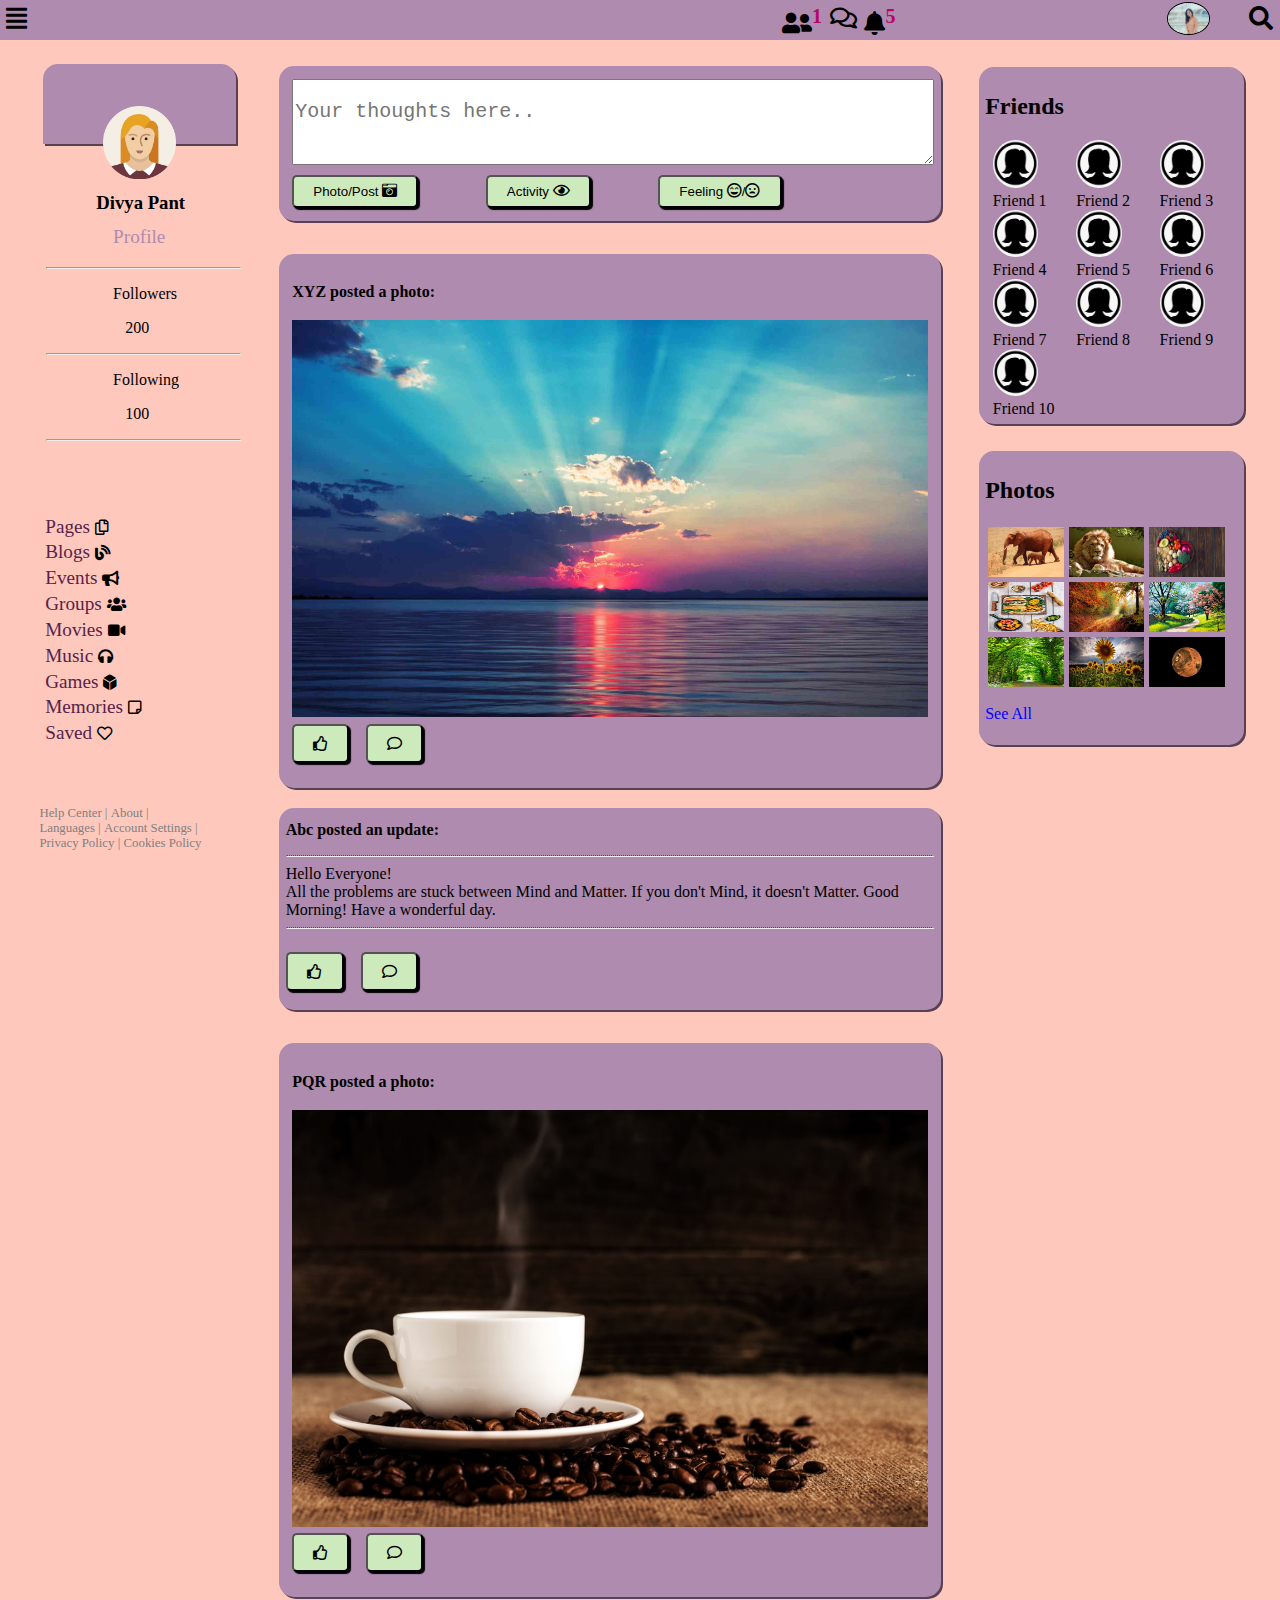
<file: index.html>
<!DOCTYPE html>
<html>
<head>
	<title>My Social Media Page</title>
	<meta charset="utf-8">
	<link rel="stylesheet" type="text/css" href="social-media.css">

	<link rel="icon" href="favicon.ico">
	<link rel= "stylesheet" href="https://cdnjs.cloudflare.com/ajax/libs/font-awesome/5.12.1/css/all.min.css">
</head>
<body id="imp">
    <div class="header">
   	  <i class= "fa fa-align-justify"></i>
   	  <div class="notification">
   	  	<i class="fas fa-user-friends" style="font-size:150%"><sup style="color:#b5076b">1</sup></i>
   	  	<i class="far fa-comments"></i>
   	  	<i class="fas fa-bell"><sup style="color:#b5076b">5</sup></i>
   	  	
      </div>
      <div class="profile">
      	  <img src="image2.jpg">
      </div>
      
      <i class="fa fa-search" ></i>
    </div>
    <div class="main">
   	  <div class="left">
         <div class="me"></div>
         <div class="about">
               <img src="female-icon.png">
               <h3>Divya Pant</h3>
               <p style="margin-top: 5%; color:#af8baf; font-size: 120%;">Profile</p>
               <hr>
               <p>Followers</p>
               <p style="margin-left:52%;">200</p>
               <hr>
               <p>Following</p>
               <p style="margin-left:52%;">100</p>
               <hr>
         </div>
         <div class="activities">
          
           <p>Pages <i class="  far fa-copy" style="font-size: 80%;color:black;"></i></p>
           <p>Blogs <i class=" fas fa-blog" style="font-size: 80%;color:black;"></i></p>
           <p>Events <i class="   fas fa-bullhorn" style="font-size: 80%;color:black;"></i></p>
           <p>Groups <i class=" fas fa-users" style="font-size: 80%;color:black;"></i></p>
           <p>Movies <i class=" fas fa-video" style="font-size: 80%;color:black;"></i></p>
           <p>Music <i class="  fas fa-headphones" style="font-size: 80%;color:black;"></i></p>
           <p>Games <i class="  fas fa-dice-d6" style="font-size: 80%;color:black;"></i></p>
           <p>Memories <i class=" far fa-sticky-note" style="font-size: 80%;color:black;"></i></p>
           <p>Saved <i class=" far fa-heart" style="font-size: 80%;color:black;"></i></p>
           
         </div>
         <div class="help">
           <p> Help Center    | </p>
           <p> About   |   </p>
           <p> Languages   |   </p>
           <p> Account Settings   |   </p>
           <p> Privacy Policy   | </p>
           <p> Cookies Policy  </p>

         </div>
      </div>
            
      
   	  <div class="mainContent">
   		 <div class="status">
         <textarea placeholder="Your thoughts here.."></textarea> 
         <button>Photo/Post <i class="fas fa-camera-retro" style="font-size:15px"></i></button>
         <button>Activity <i class="far fa-eye" style="font-size:15px"></i></button>
         <button>Feeling <i class="far fa-grin-beam" style="font-size:15px"></i>/<i class="far fa-frown-open" style="font-size:15px"></i></button>
       </div>
   		 <div class="photo1">
          <p><b>XYZ posted a photo:</b></p>

         <img src="social-media1.jpg"> 
         <button>   <i id="l1" class="far fa-thumbs-up" style="font-size:15px"></i></button>
         <button>   <i  id="c1" class="far fa-comment" style="font-size:15px"></i></button>
         <p id="p1"></p>
         <div class="comment c1">
           <input type="comment" name="comment" placeholder="Type here...">
           <button id=" po1" class="post">Post</button>
         </div>
         
       </div>
   		 <div class="post1">
         <p class="h"><strong>Abc posted an update:</strong></p> 
         <p class="m"><hr>Hello Everyone! <br> All the problems are stuck between Mind and Matter. If you don't Mind, it doesn't Matter. Good Morning! Have a wonderful day.<hr>
         </p>
         <button><i id="l2" class="far fa-thumbs-up" style= "font-size:15px"></i></button>
         <button><i id="c2"class="far fa-comment" style="font-size:15px"></i></button>
         <p id="p2"></p>
         <div class="comment c2">
           <input type="comment" name="comment" placeholder="Type here...">
           <button id=" po2" class="post">Post</button>
         </div>
       </div>
   		 <div class="photo1">
         <p><b>PQR posted a photo:</b></p>

         <img src="social-media2.jpg"> 
         <button>   <i id="l3" class="far fa-thumbs-up" style="font-size:15px"></i></button>
         <button>   <i id="c3"class="far fa-comment" style="font-size:15px"></i></button>
         <p id="p3"></p>
         <div class="comment c3">
           <input type="comment" name="comment" placeholder="Type here...">
           <button id=" po3" class="post">Post</button>
         </div>

       </div>
      </div>
   	  
   	  <div class="right">
   		   <div class="box">
           <h2>Friends</h2> <br> <br>

           <div class= friends>
             <img src="femaleicon.png"><br>
             <p>Friend 1</p>
           </div> 
           <div class= friends>
             <img src="femaleicon.png"><br>
             <p>Friend 2</p>
           </div> 
           <div class= friends>
             <img src="femaleicon.png"><br>
             <p>Friend 3</p>
           </div> 
           <div class= friends>
             <img src="femaleicon.png"><br>
             <p>Friend 4</p>
           </div> 
           <div class= friends>
             <img src="femaleicon.png"><br>
             <p>Friend 5</p>
           </div> 
           <div class= friends>
             <img src="femaleicon.png"><br>
             <p>Friend 6</p>
           </div> 
           <div class= friends>
             <img src="femaleicon.png"><br>
             <p>Friend 7</p>
           </div> 
           <div class= friends>
             <img src="femaleicon.png"><br>
             <p>Friend 8</p>
           </div> 
           <div class= friends>
             <img src="femaleicon.png"><br>
             <p>Friend 9</p>
           </div> 
           <div class= friends>
             <img src="femaleicon.png"><br>
             <p>Friend 10</p>
           </div> 
         </div>
   		   <div class="box">
           <h2>Photos</h2>
           <img src="animalpg1.jpeg">
           <img src="animalpg2.jpeg">
           <img src="foodpg1.jpg">
           <img src="foodpg2.jpg">
           <img src="pg1.jpg">
           <img src="pg6.jpg">
           <img src="pg3.jpg">
           <img src="miscpg1.jpg">
           <img src="miscpg3.jpg">
           <div class="seeAll">
              <p style="width:100%; color:blue;">See All</p>
           </div>
         </div>
         
      </div>
    </div>
    <div class="dropdown">
        <p>Home</p>
        <p>Profile</p>
        <p>Settings</p>
        <p>Logout</p>
        <button id="close">X</button>
    </div>

   	  
  

 <script src="https://ajax.googleapis.com/ajax/libs/jquery/3.5.1/jquery.min.js"></script>   
 <script src="social-media.js"></script>
</body>
</html>
</file>
<file: social-media.css>
@media only screen and (min-width: 768px) and (max-width: 991px) {
}
@media screen and (max-width: 750px) {
}
@media only screen and (max-width: 767px) {
}
@media only screen and (min-width: 480px) and (max-width: 767px) {
}



body
{
	margin: 0;

}

i
{
   font-size:150%;
}

.header
{
	display: flex;
	background-color: #af8baf;
	height: 40px;
}


.header>.notification
{
	display: flex;
	margin-left:35%;
	width:47%;
	margin-top: 0.5%;
}

.header>.notification>i
{
	padding-right: 2%;
}

.header>.profile
{
   width:10%;
}

.header>.profile>img
{
	margin-right: 20%;
	width:50%;
	border: 1px solid black;
    border-radius: 50%;
    margin-top: 3%;
    
}

.header>.fa-search
{
	margin-top: 0.5%;
	width:3%;
	margin-right: 0.5%;
	
}

.header>.fa-align-justify
{
	width:40%;
	margin-left: 0.5%;
	margin-top: 0.5%;
}
i:hover
{
	cursor: pointer;
}

.main
{
	display:flex;
	background-color: #ffc8bd;
}
.main>.left
{
  width:20%;
  position: relative;
  /*background-color: red;*/
  
}
.main>.mainContent
{
   width:55%;
   padding:2% 3%;

   
}
.main>.right
{
  width:25%;
  
}
.main>.mainContent>.status
{
	border-radius: 15px;
	box-shadow: 2px 2px #584153;
	background-color: #af8baf;
	padding:2%;
}
.main>.mainContent>.status>textarea
{
	width:100%;
	line-height:3;
}
.main>.mainContent>.status>button
{
  margin: 1% 10% 0 0;
  padding:1% 3%;
  border-radius: 5px;
  background-color: #cceabb;
  box-shadow: 2px 2px 1px;
  outline:none;


}

textarea::placeholder
{
	font-size: 150%;
}
.main>.mainContent>.photo1
{
	margin-top: 5%;
	border-radius: 15px;
	box-shadow: 2px 2px #584153;
	background-color: #af8baf;
	padding:2%;
}
.main>.mainContent>.photo1>img
{
	width:100%;
	display: block;
	margin:auto;
	margin-top: 3%;
}

.main>.mainContent>.photo1>button
{
  margin: 1% 2% 0 0;
  padding:1% 3%;
  border-radius: 5px;
  background-color: #cceabb;
  box-shadow: 2px 2px 1px;
  outline:none;
  font-size: 120%;


}

.main>.mainContent>.post1
{
	margin-top: 3%;
	border-radius: 15px;
	box-shadow: 2px 2px #584153;
	background-color: #af8baf;
	padding:1%;
}

.main>.mainContent>.post1>p.h
{
  margin-top: 1%;
}
.main>.mainContent>.post1>hr
{
	border-top: 1px dotted #584153;
}

.main>.mainContent>.post1>button
{
  margin: 1% 2% 0 0;
  padding:1% 3%;
  border-radius: 5px;
  background-color: #cceabb;
  box-shadow: 2px 2px 1px;
  outline:none;
  font-size: 120%;


}

.pressed{
	color:red;
}
.main>.left>.me
{
	width:80%;
	height: 80px;
	background-color: #af8baf;
	margin:10% 10% 10% 18%;
	border-radius: 15px 15px 0  0;
	box-shadow: 2px 2px #584153;
	
}
.main>.left>.about>img
{
  /*z-index:24396865987836;*/
  width:30%;
  display:block;
  margin:auto;
  position:absolute;
  top:4.2%;
  left:43%;

}
.left>.about
{

}
.left>.about>hr
{
	margin-right: 0;
	width:80%;
}
.left>.about>p
{
	
	margin-left:47%;
	
}
.left>.about>h3
{
	margin: 20% 0 0 40%;
}

.left>.about>p,img,h3:hover
{
	cursor: pointer;

}

.main>.left>.activities
{
	margin-top: 20%;
	padding:10%;
}
.main>.left>.activities>p
{
	margin:0 0 0 10%;
	padding:1%;
	color:#562349;
	font-size:120%;
}
.main>.left>.activities>p:hover
{
	cursor: pointer;
}
.main>.left>.help
{
  margin:15%;
  display: flex;
  flex-wrap: wrap;
}

.main>.left>.help>p
{
	margin: 0;
	font-size:80%;
	margin-left:2%;
	color:grey;
}
.main>.left>.help>p:hover
{
	cursor: pointer;
}
.fa-thumbs-up,.fa-comment:hover
{
   cursor: pointer;
}

.main>.right>.box
{

	margin-right: 12%;
	margin-top: 9%;
	border-radius: 15px;
	box-shadow: 2px 2px #584153;
	background-color: #af8baf;
	padding:2%;
	display: flex;
    flex-wrap: wrap;

}
.main>.right>.box>.friends
{
	width:30%;
	align-items: center;
	margin-left: 3%;

}

.main>.right>.box>.friends>img
{
	width:60%;
	border-radius: 50%;
	align-items: center;
}
.main>.right>.box>.friends>p
{
  padding-right: 0;
  margin:0;		
} 
.main>.right>.box>h2
{
	width:100%;
}
.main>.right>.box>img
{
	width:30%;
	padding:1%;
	height: 50px;
}
.main>.right>.box>.seeAll>p:hover
{
	cursor: pointer;
}

.dropdown
{
	
	font-size: 200%;
	color:black;
	text-align: center;
	position:absolute;
	top:0;
	width:100%;
	display: none;
	 background-color: grey;
	 padding-bottom: 10%;

	
}

.dropdown>p
{
	padding:2%;
	font-weight: bold;
}
.dropdown>p:hover
{
	cursor: pointer;
}
#close
{
	font-size: 200%;
	border: none;
	outline: 0;
	background: none;
	position: absolute;
	right: 0;
	top: 0;
}
#close:hover
{
	cursor: pointer;
}
.comment
{
	margin:2% 0;
	padding: 2% 0;
	display: none;
	
}
.comment>input
{
	width: 100%;
	line-height: 2;
	outline: none;

}

.cmt
{
	display: block;
}
.comment>button
{
	display: block;
	
}
.post
{
   padding:0.5% 2%;
   background-color: #cceabb;
   outline: none;
   margin-top: 1%;

}
.post:hover
{
	cursor:pointer;
}

#p1,#p2,#p3
{
	background-color: grey;
	padding: 0;
	margin: 2% 1%;


}
</file>
